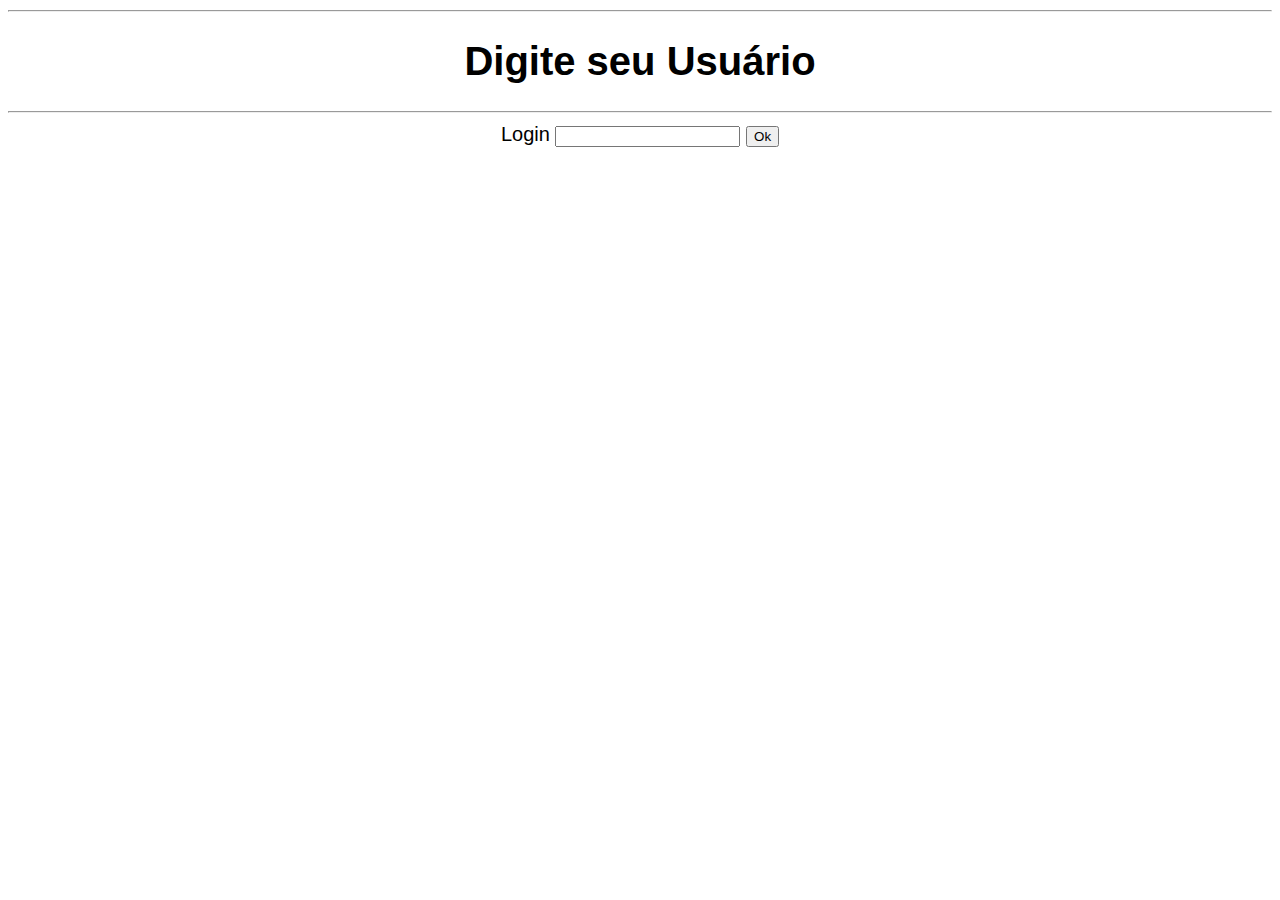
<file: index.html>
<!DOCTYPE html>
<html lang="pt-br">
<head>
    <meta charset="UTF-8">
    <meta http-equiv="X-UA-Compatible" content="IE=edge">
    <meta name="viewport" content="width=device-width, initial-scale=1.0">
    <title>nova idea lms</title>
    <style>
        body{
            font: 15pt normal ;
            font-family: sans-serif;
            text-align: center;
        }
    </style>
</head>
<body>
    <hr>
     <h1> Digite seu Usuário</h1>
    <hr>
    <a href="atLog1.html" id="atlog1"> </a>
    Login
    <input type="text" name="User" id="User">
    <input type="button" value="Ok" id="verificar">

<script>

    let verificar = window.document.querySelector('input#verificar')
    let atlog1 = document.querySelector('a#atlog1')

    function validar(){
        const currentUser = document.querySelector('input#User').value 
        
       
        switch (currentUser) {
        case 'lfernandes':
            window.location.href = atlog1          
            break;
        case 'log001':
            alert(`Olá senhor  ${currentUser}`)

            break;
        case 'log002':
             alert(`ola senhor ${currentUser}`)
            break;
        case 'operador001': 
             alert(`ola senhor ${currentUser}`)
             break;
        case 'operador002': 
             alert(`ola senhor ${currentUser}`)
            break;
        case 'operador003': 
             alert(`ola senhor ${currentUser}`)
            break;
             default: 
        alert(`Usuário nao encontrado`)
            break;
       }

    }
    verificar.addEventListener('click',validar)
    
</script>
</body>
</html>
</file>
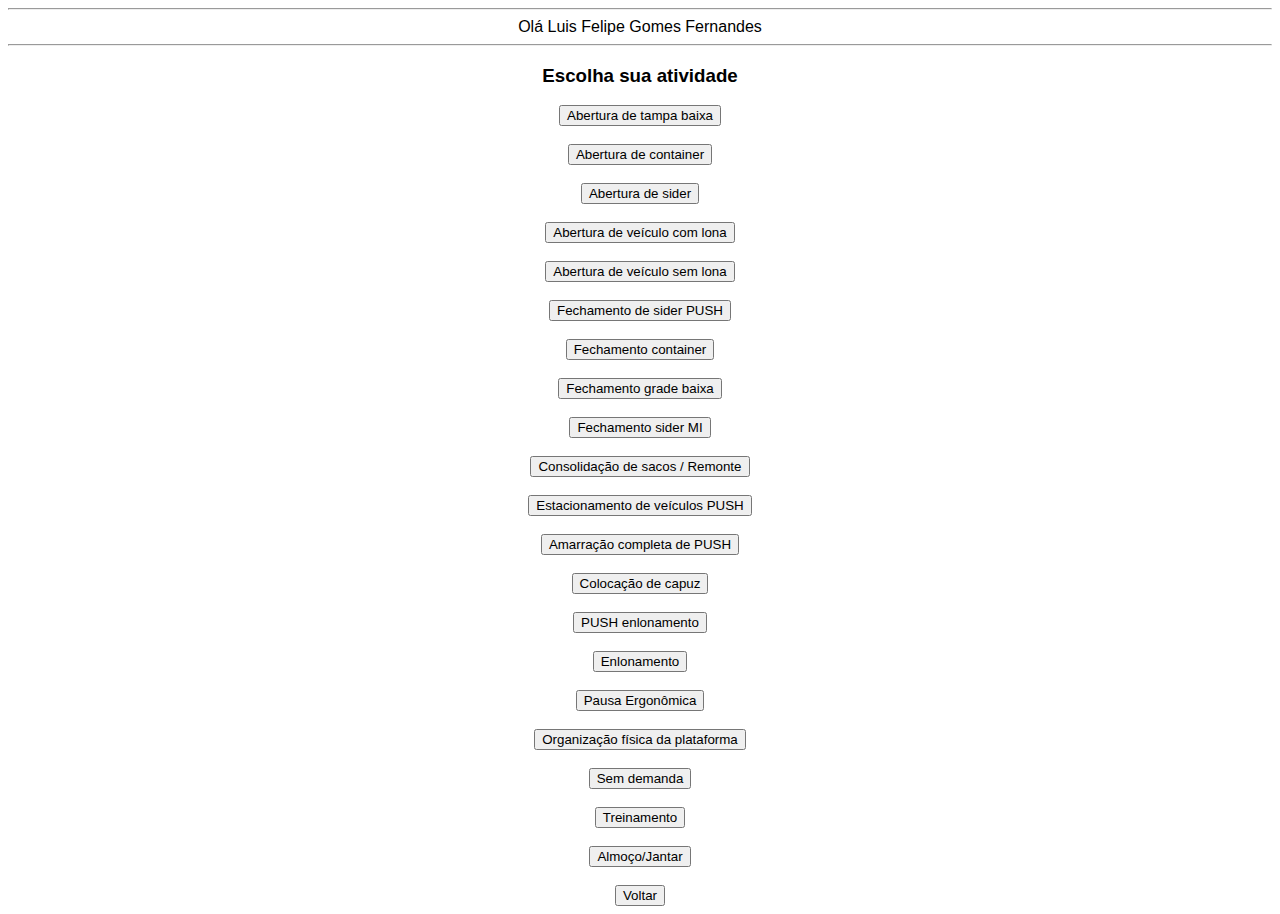
<file: atLog1.html>
<!DOCTYPE html>
<html lang="pt-br">
<head>
    <meta charset="UTF-8">
    <meta http-equiv="X-UA-Compatible" content="IE=edge">
    <meta name="viewport" content="width=device-width, initial-scale=1.0">
    <title>Atividades Aux. Log. 1</title>
    <style>
body{
    font-family: sans-serif;
    text-align: center;
}

    </style>
</head>
<body>
    <hr>
    </h1>Olá Luis Felipe Gomes Fernandes</h1>
    <hr>
    <h3>Escolha sua atividade</h3>
        <div id="funcoesBLOCO">
            <a href="quantidade.html"><abbr title="Abertura de tampas do grade baixa"><button> Abertura de tampa baixa </button></abbr></a><br>

            <br><a href="quantidade.html"><abbr title="Abertura das portas do container"><button> Abertura de container </button></abbr></a><br>

            <br><a href="quantidade.html"><abbr title="Abertura das cortinas do sider"><button> Abertura de sider </button></abbr></a><br>

            <br><a href="quantidade.html"><abbr title="DESCARGA DE PALLETS"><button> Abertura de veículo com lona </button></abbr></a><br>

            <br><a href="quantidade.html"><abbr title="DESCARGA DE PALLETS"><button> Abertura de veículo sem lona </button></abbr></a><br>

            <br><a href="quantidade.html"><abbr title="Fixação da cortina na dianteira do veículo e cintamento"><button> Fechamento de sider PUSH </button></abbr></a><br>

            <br><a href="quantidade.html"><abbr title="Fechamento das portas e colocação da super cinta em 'X' para big bags"><button> Fechamento container </button></abbr></a><br>

            <br><a href="quantidade.html"><abbr title="Fechamento do veículo em plataforma, fechamento de tampas e colocação de 'X'para deslocamento ao enlonamento "><button> Fechamento grade baixa </button></abbr></a><br>

            <br><a href="quantidade.html"><abbr title="Fechamento da cortina com travamento e amarração completa"><button> Fechamento sider MI </button></abbr></a><br>

            <br><a href="quantidade.html"><abbr title="Remonte de pontas e/ou retirada de sacos"><button> Consolidação de sacos / Remonte </button></abbr></a><br>

            <br><a href="quantidade.html"><abbr title="Estacionamento de veículos push em que não é necessário fazer nenhuma abertura, apenas a preparação do veículo: estacionamento, LOTO e etc."><button> Estacionamento de veículos PUSH </button></abbr></a><br>

            <br><a href="quantidade.html"><abbr title="Amarração do push (sem tampa)"><button> Amarração completa de PUSH </button></abbr></a><br>

            <br><a href="quantidade.html"><abbr title="Colocação de capuz transparente em pallet - restrição de cliente."><button> Colocação de capuz </button></abbr></a><br>

            <br><a href="quantidade.html"><abbr title="Para dias de chuva em que o push além do contamento é enlonado"><button> PUSH enlonamento </button></abbr></a><br>
    
            <br><a href="quantidade.html"><button> Enlonamento </button></a><br>

            <br><a href="#"><button> Pausa Ergonômica </button></a><br>

            <br><a href="#"><button> Organização física da plataforma </button></a><br>

            <br><a href="#"><button> Sem demanda </button></a><br>

            <br><a href="#"><button> Treinamento </button></a><br>
    
            <br><a href="#"><button> Almoço/Jantar </button></a><br>
        </div>

    <br><a href="/index.html"><input type="button" value="Voltar"></a>
</body>
</html>
</file>
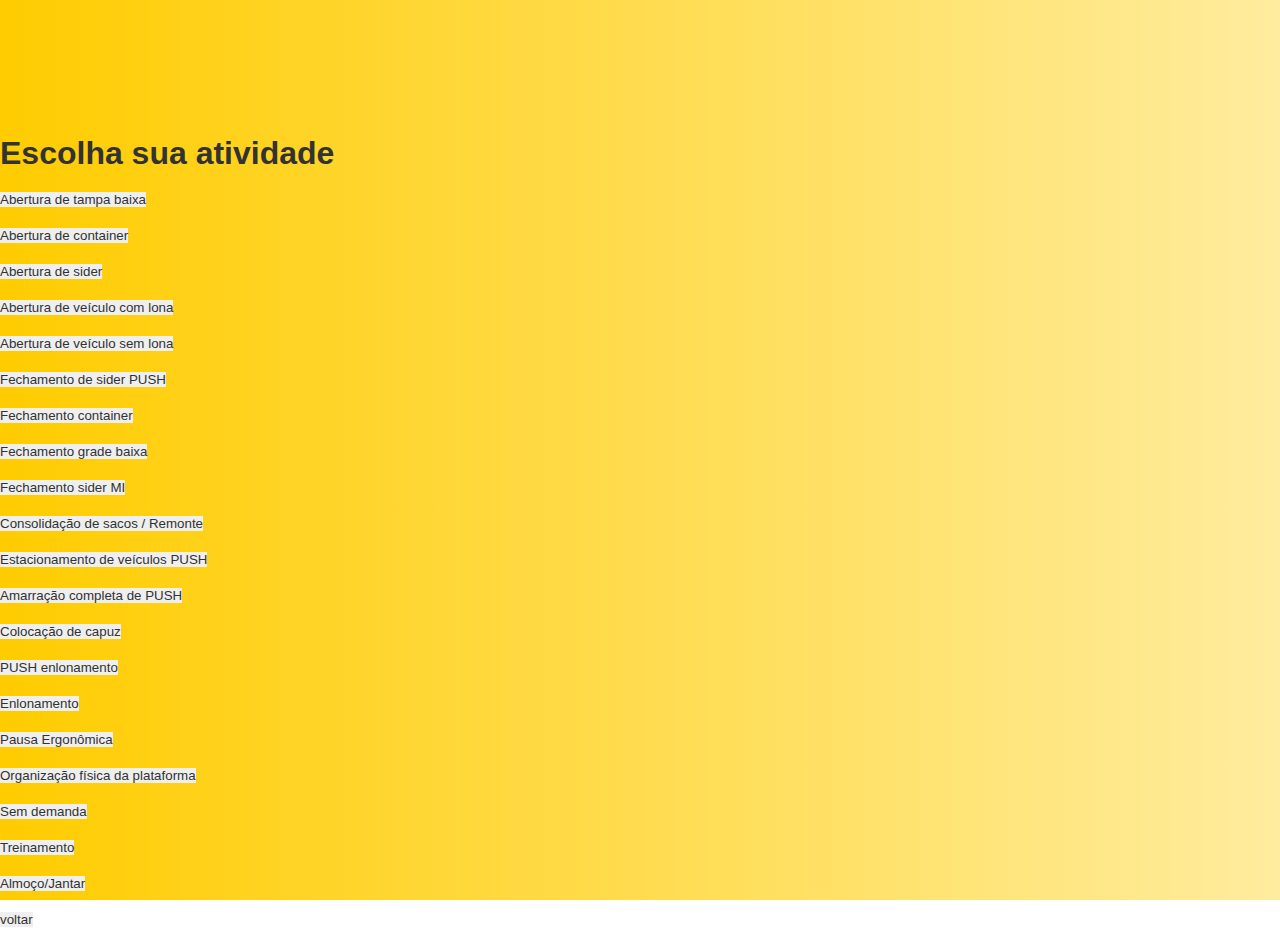
<file: auxlog1.html>
<!DOCTYPE html>
<html lang="pt-br">
<head>
    <meta charset="UTF-8">
    <meta http-equiv="X-UA-Compatible" content="IE=edge">
    <meta name="viewport" content="width=device-width, initial-scale=1.0">
    <title>Ideia LMS</title>
    <link rel="stylesheet" href="../css/style.css">
</head>
<body>
    <hr>
    <h1>Escolha sua atividade</h1>
    <hr></br>

    <a href="quantidade.html"><abbr title="Abertura de tampas do grade baixa"><button> Abertura de tampa baixa </button></abbr></a><br>

    <br><a href="quantidade.html"><abbr title="Abertura das portas do container"><button> Abertura de container </button></abbr></a><br>

    <br><a href="quantidade.html"><abbr title="Abertura das cortinas do sider"><button> Abertura de sider </button></abbr></a><br>

    <br><a href="quantidade.html"><abbr title="DESCARGA DE PALLETS"><button> Abertura de veículo com lona </button></abbr></a><br>

    <br><a href="quantidade.html"><abbr title="DESCARGA DE PALLETS"><button> Abertura de veículo sem lona </button></abbr></a><br>

    <br><a href="quantidade.html"><abbr title="Fixação da cortina na dianteira do veículo e cintamento"><button> Fechamento de sider PUSH </button></abbr></a><br>

    <br><a href="quantidade.html"><abbr title="Fechamento das portas e colocação da super cinta em 'X' para big bags"><button> Fechamento container </button></abbr></a><br>

    <br><a href="quantidade.html"><abbr title="Fechamento do veículo em plataforma, fechamento de tampas e colocação de 'X'para deslocamento ao enlonamento "><button> Fechamento grade baixa </button></abbr></a><br>

    <br><a href="quantidade.html"><abbr title="Fechamento da cortina com travamento e amarração completa"><button> Fechamento sider MI </button></abbr></a><br>

    <br><a href="quantidade.html"><abbr title="Remonte de pontas e/ou retirada de sacos"><button> Consolidação de sacos / Remonte </button></abbr></a><br>

    <br><a href="quantidade.html"><abbr title="Estacionamento de veículos push em que não é necessário fazer nenhuma abertura, apenas a preparação do veículo: estacionamento, LOTO e etc."><button> Estacionamento de veículos PUSH </button></abbr></a><br>

    <br><a href="quantidade.html"><abbr title="Amarração do push (sem tampa)"><button> Amarração completa de PUSH </button></abbr></a><br>

    <br><a href="quantidade.html"><abbr title="Colocação de capuz transparente em pallet - restrição de cliente."><button> Colocação de capuz </button></abbr></a><br>

    <br><a href="quantidade.html"><abbr title="Para dias de chuva em que o push além do contamento é enlonado"><button> PUSH enlonamento </button></abbr></a><br>
    
    <br><a href="quantidade.html"><button> Enlonamento </button></a><br>

    <br><a href="../userID/userID.html"><button> Pausa Ergonômica </button></a><br>

    <br><a href="../userID/userID.html"><button> Organização física da plataforma </button></a><br>

    <br><a href="../userID/userID.html"><button> Sem demanda </button></a><br>

    <br><a href="../userID/userID.html"><button> Treinamento </button></a><br>
    
    <br><a href="../userID/userID.html"><button> Almoço/Jantar </button></a><br>
    
    </br><a href="../areaExpedicao.html"><button>voltar</button></a>
</body>
</html>
</file>
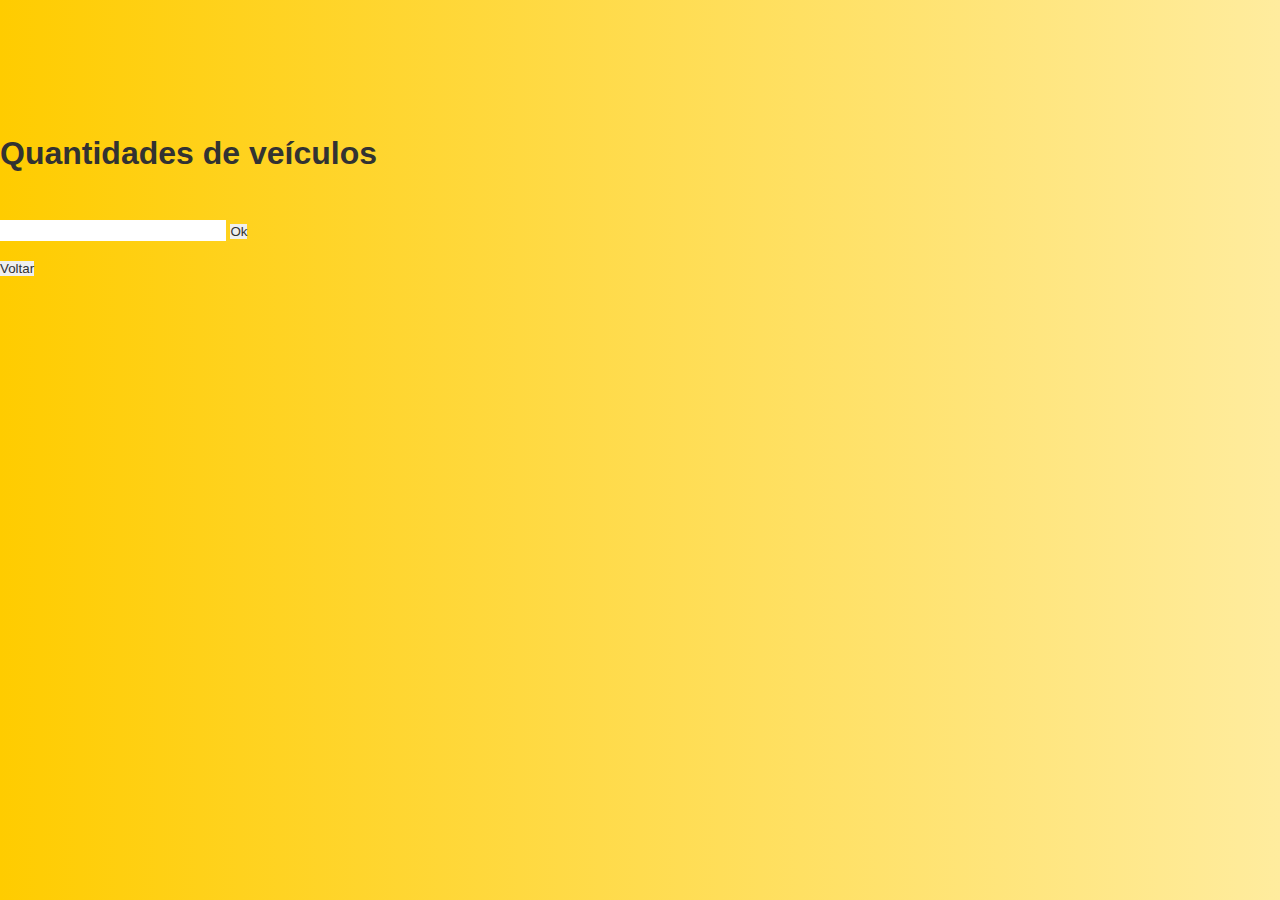
<file: quantidade.html>
<!DOCTYPE html>
<html lang="pt-br">
<head>
    <meta charset="UTF-8">
    <meta http-equiv="X-UA-Compatible" content="IE=edge">
    <meta name="viewport" content="width=device-width, initial-scale=1.0">
    <title>Ideia LMS</title>
    <link rel="stylesheet" href="../css/style.css">
</head>
<body>
    <hr>
    <h1>Quantidades de veículos
    </h1><hr></br>

    <input type="number">  <a href="../userID/userID.html"><button>Ok</button></a></br>
    
   </br><a href="../Função/auxlog2.html"><button>Voltar</button></a>
    
</body>
</html>
</file>
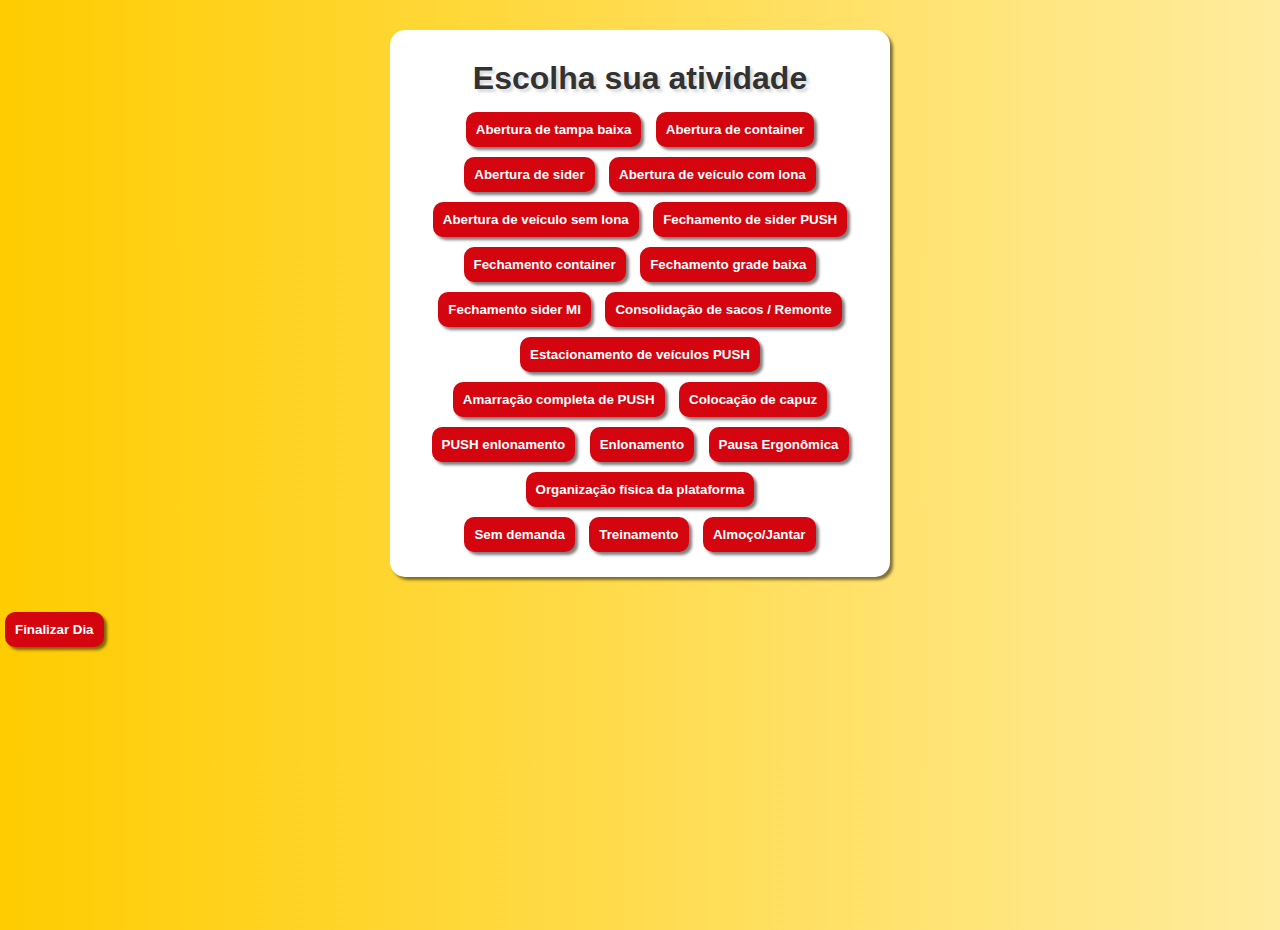
<file: auxlog/auxlog1.html>
<!DOCTYPE html>
<html lang="pt-br">
<head>
    <meta charset="UTF-8">
    <meta http-equiv="X-UA-Compatible" content="IE=edge">
    <meta name="viewport" content="width=device-width, initial-scale=1.0">
    <title>Ideia LMS</title>
    <link rel="stylesheet" href="css/style.css">
</head>
<body>
    <div class="main">
    
    <h1>Escolha sua atividade</h1>
    

    <a href="../quantidade/quantidade.html"><abbr title="Abertura de tampas do grade baixa"><button> Abertura de tampa baixa </button></abbr></a>

    <a href="../quantidade/quantidade.html"><abbr title="Abertura das portas do container"><button> Abertura de container </button></abbr></a>

    <a href="../quantidade/quantidade.html"><abbr title="Abertura das cortinas do sider"><button> Abertura de sider </button></abbr></a>

    <a href="../quantidade/quantidade.html"><abbr title="DESCARGA DE PALLETS"><button> Abertura de veículo com lona </button></abbr></a>

    <a href="../quantidade/quantidade.html"><abbr title="DESCARGA DE PALLETS"><button> Abertura de veículo sem lona </button></abbr></a>

    <a href="../quantidade/quantidade.html"><abbr title="Fixação da cortina na dianteira do veículo e cintamento"><button> Fechamento de sider PUSH </button></abbr></a>

    <a href="../quantidade/quantidade.html"><abbr title="Fechamento das portas e colocação da super cinta em 'X' para big bags"><button> Fechamento container </button></abbr></a>

    <a href="../quantidade/quantidade.html"><abbr title="Fechamento do veículo em plataforma, fechamento de tampas e colocação de 'X'para deslocamento ao enlonamento "><button> Fechamento grade baixa </button></abbr></a>

    <a href="../quantidade/quantidade.html"><abbr title="Fechamento da cortina com travamento e amarração completa"><button> Fechamento sider MI </button></abbr></a>

    <a href="../quantidade/quantidade.html"><abbr title="Remonte de pontas e/ou retirada de sacos"><button> Consolidação de sacos / Remonte </button></abbr></a>

    <a href="../quantidade/quantidade.html"><abbr title="Estacionamento de veículos push em que não é necessário fazer nenhuma abertura, apenas a preparação do veículo: estacionamento, LOTO e etc."><button> Estacionamento de veículos PUSH </button></abbr></a>

    <a href="../quantidade/quantidade.html"><abbr title="Amarração do push (sem tampa)"><button> Amarração completa de PUSH </button></abbr></a>

    <a href="../quantidade/quantidade.html"><abbr title="Colocação de capuz transparente em pallet - restrição de cliente."><button> Colocação de capuz </button></abbr></a>

    <a href="../quantidade/quantidade.html"><abbr title="Para dias de chuva em que o push além do contamento é enlonado"><button> PUSH enlonamento </button></abbr></a>
    
    <a href="../quantidade/quantidade.html"><button> Enlonamento </button></a>

    <a href="../index.html"><button> Pausa Ergonômica </button></a><br>

    <a href="../index.html"><button> Organização física da plataforma </button></a><br>

    <a href="../index.html"><button> Sem demanda </button></a>

    <a href="../index.html"><button> Treinamento </button></a>
    
    <a href="../index.html"><button> Almoço/Jantar </button></a>
    
 
</div>
<a href="../index.html"><button> Finalizar Dia</button></a>
</body>
</html>
</file>
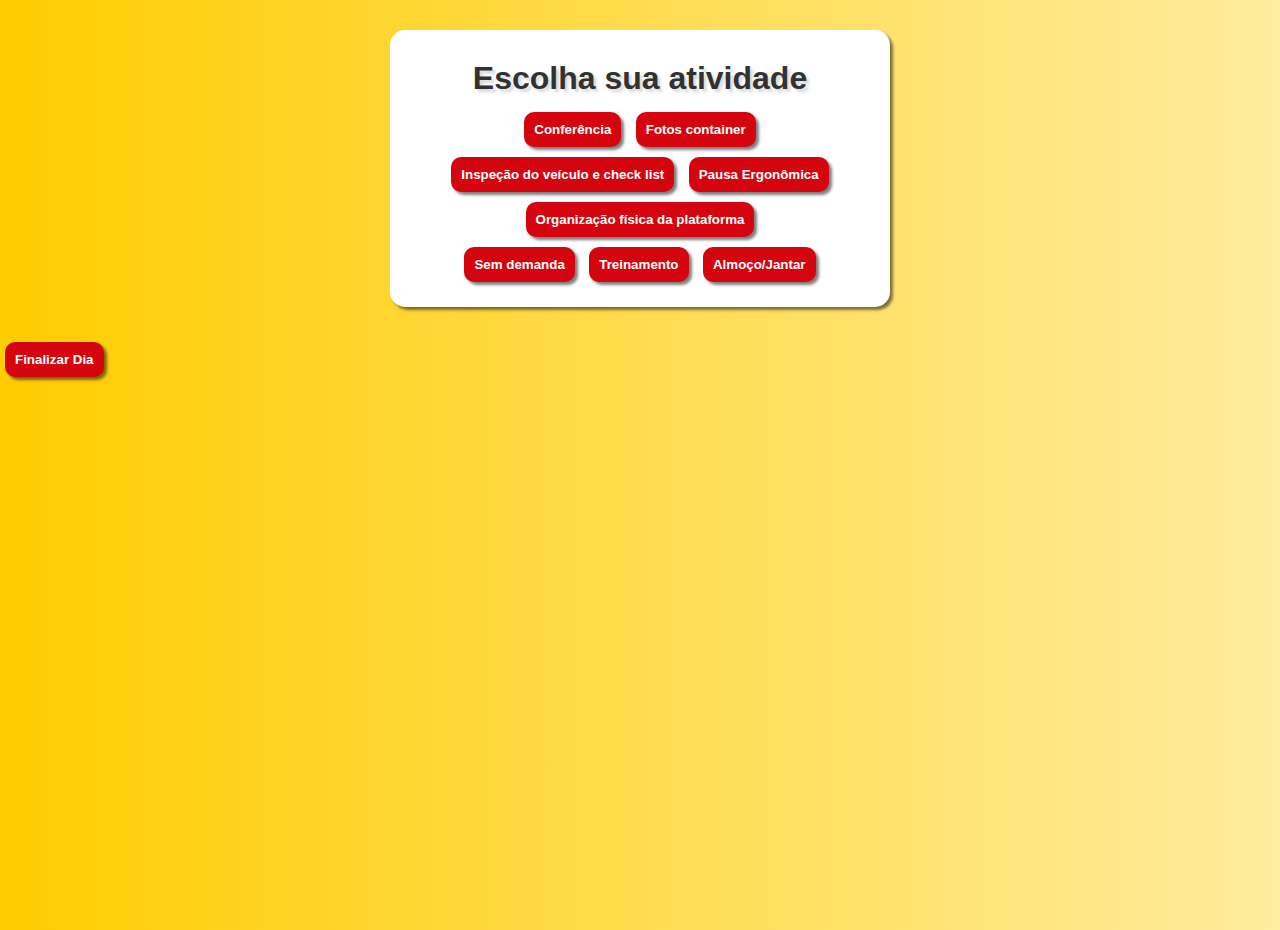
<file: auxlog2/auxlog2.html>
<!DOCTYPE html>
<html lang="pt-br">
<head>
    <meta charset="UTF-8">
    <meta http-equiv="X-UA-Compatible" content="IE=edge">
    <meta name="viewport" content="width=device-width, initial-scale=1.0">
    <title>Ideia LMS</title>
    <link rel="stylesheet" href="../auxlog/css/style.css">
</head>
<body>
    <div class="main">
    <h1>Escolha sua atividade</h1>
    
    
    <a href="../quantidade/quantidade.html"><abbr title="Conferir o produto,lote,condições de embalagem/paletização"><button> Conferência </button></a></abbr>

    <a href="../quantidade/quantidade.html"><abbr title="Fotos tiradas do material no decorrer do carregamento"><button> Fotos container </button></abbr></a>

    <a href="../quantidade/quantidade.html"><abbr title="Inspeção inicial do veículo e realização do check list"><button> Inspeção do veículo e check list </button></abbr></a>

    <a href="../index.html"><button> Pausa Ergonômica </button></a>
    
    <a href="../index.html"><button> Organização física da plataforma </button></a><br>
    <a href="../index.html"><button> Sem demanda </button></a>

    <a href="../index.html"><button> Treinamento </button></a>

    <a href="../index.html"><button> Almoço/Jantar </button></a>
</div>
<a href="../index.html"><button> Finalizar Dia </button></a>
    
</body>
</html>
</file>
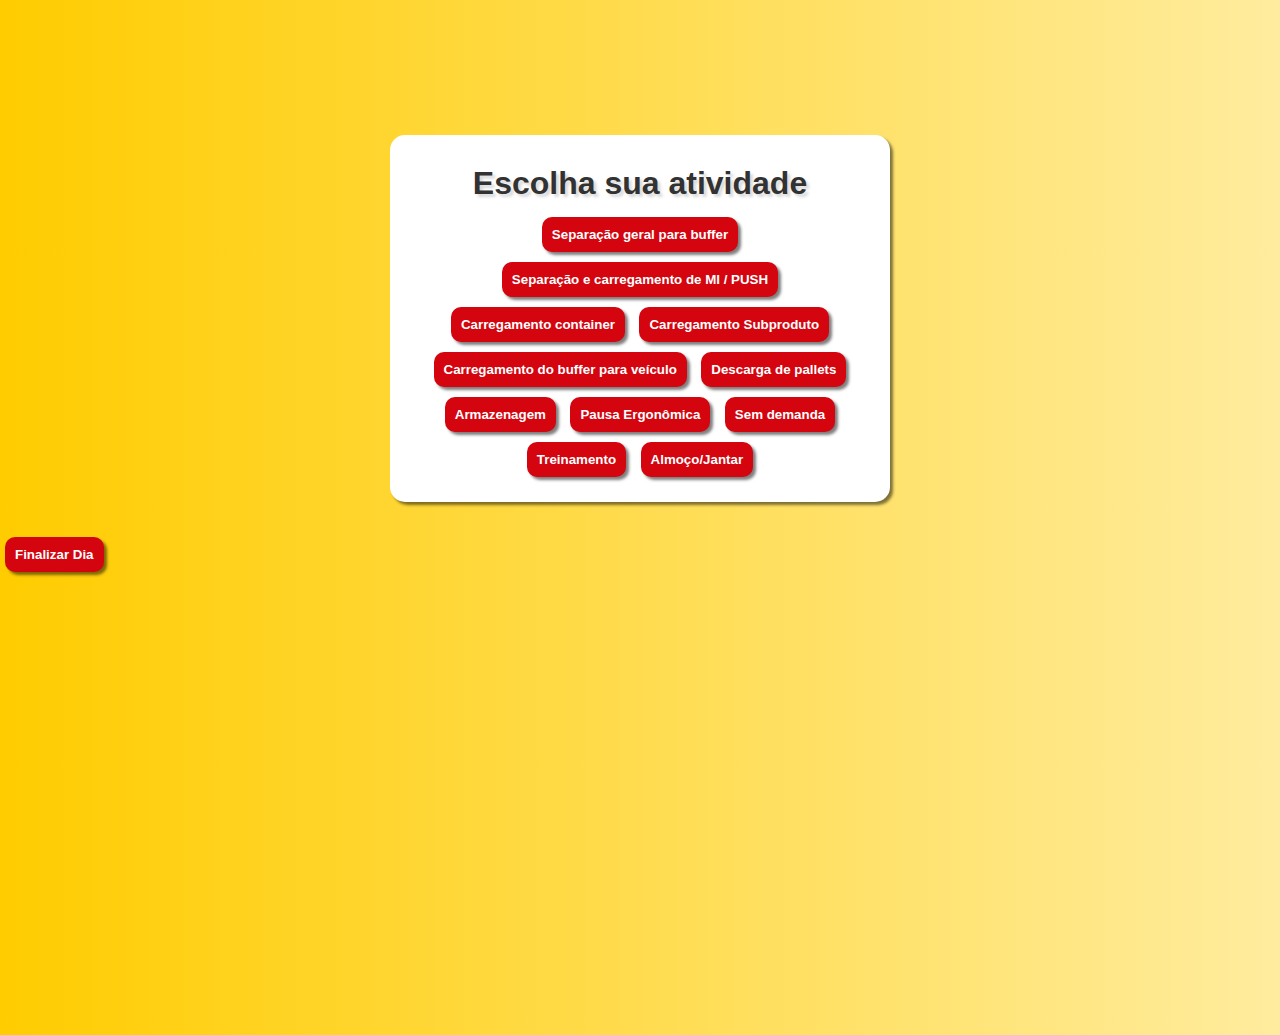
<file: operador/operadorEmpilhadeira.html>
<!DOCTYPE html>
<html lang="pt-br">
<head>
    <meta charset="UTF-8">
    <meta http-equiv="X-UA-Compatible" content="IE=edge">
    <meta name="viewport" content="width=device-width, initial-scale=1.0">
    <title>Ideia LMS</title>
    <link rel="stylesheet" href="css/style.css">
</head>
<body>
    <div class="main">
    
    <h1>Escolha sua atividade</h1>
    

    <a href="../quantidade/quantidadePallets.html"><abbr title="Apenas separação do material, indeoendente para o tipo de veículo que for"><button> Separação geral para buffer </button></abbr></a>

   <a href="../quantidade/quantidadePallets.html"><abbr title="Separação do material e embarque no veículo"><button> Separação e carregamento de MI / PUSH </button></abbr></a>

    <a href="../quantidade/quantidadePallets.html"><abbr title="Embarque do material no container + tempo das fotos"><button> Carregamento container </button></abbr></a>
    
    <a href="../quantidade/quantidadePallets.html"><abbr title="Processo completo de subproduto"><button> Carregamento Subproduto </button></abbr></a>
    
    <a href="../quantidade/quantidadePallets.html"><abbr title="Carregamento do material separado em buffer para o veículo"><button> Carregamento do buffer para veículo </button></abbr></a>
    
    <a href="../quantidade/quantidade.html"><abbr title="Descarga de pallets"><button> Descarga de pallets </button></abbr></a>
    
    <a href="../quantidade/quantidadePallets.html"><button> Armazenagem </button></a>

    <a href="../index.html"><button> Pausa Ergonômica </button></a>

    <a href="../index.html"><button> Sem demanda </button></a>

    <a href="../index.html"><button> Treinamento </button></a>

    <a href="../index.html"><button> Almoço/Jantar </button></a>
    
</div>
<a href="../index.html"><button> Finalizar Dia </button></a>
</body>
</html>
</file>
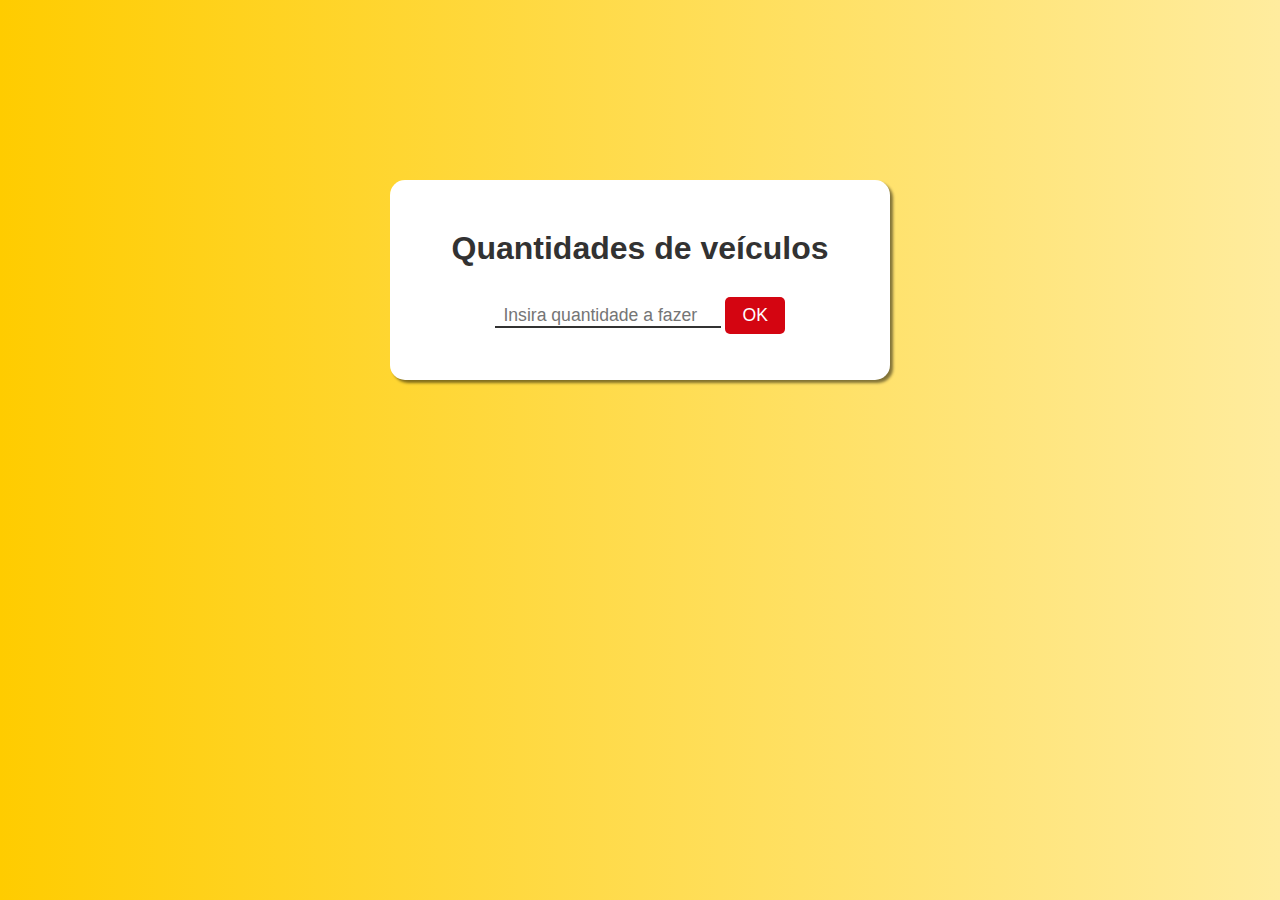
<file: quantidade/quantidade.html>
<!DOCTYPE html>
<html lang="pt-br">
<head>
    <meta charset="UTF-8">
    <meta http-equiv="X-UA-Compatible" content="IE=edge">
    <meta name="viewport" content="width=device-width, initial-scale=1.0">
    <title>Ideia LMS</title>
    <link rel="stylesheet" href="css/style.css">
    
</head>
<body>
    <div class="main">

    <h1>Quantidades de veículos</h1>
    
    <label for="txtquant"></label>
    <input id ="txtquant" type="number" placeholder="Insira quantidade a fazer">  

    <input id="btn-ok" type="button" onclick="registrar()" value="OK">

    
    </div>
    <script src="js/script.js"></script>
</body>
</html>
</file>
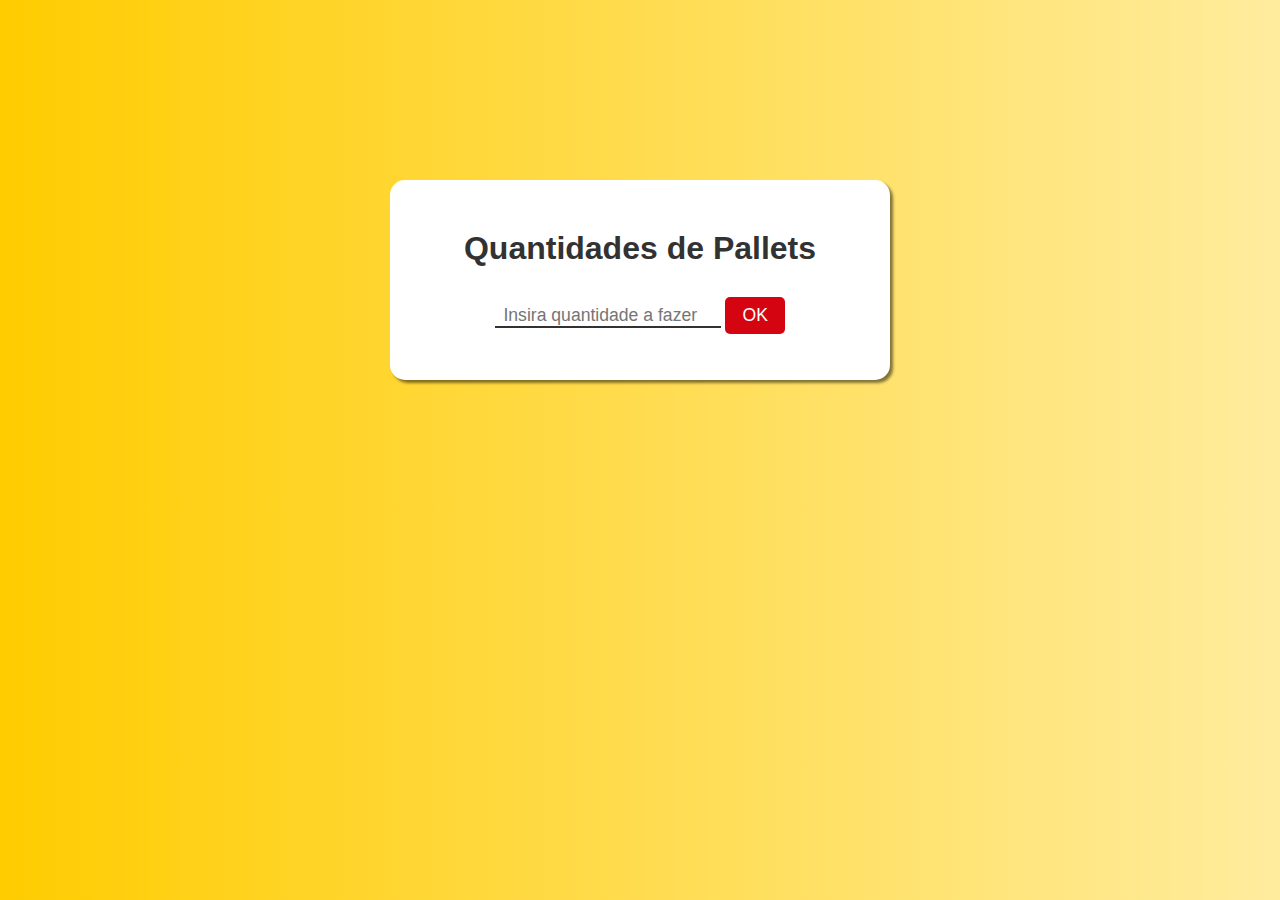
<file: quantidade/quantidadePallets.html>
<!DOCTYPE html>
<html lang="pt-br">
<head>
    <meta charset="UTF-8">
    <meta http-equiv="X-UA-Compatible" content="IE=edge">
    <meta name="viewport" content="width=device-width, initial-scale=1.0">
    <title>Ideia LMS</title>
    <link rel="stylesheet" href="css/style.css">
    
</head>
<body>
    <div class="main">

    <h1>Quantidades de Pallets</h1>
    
    <label for="txtquant"></label>
    <input id ="txtquant" type="number" placeholder="Insira quantidade a fazer">  

    <input id="btn-ok" type="button" onclick="registrar()" value="OK">

    
    </div>
    <script src="js/script.js"></script>
</body>
</html>
</file>
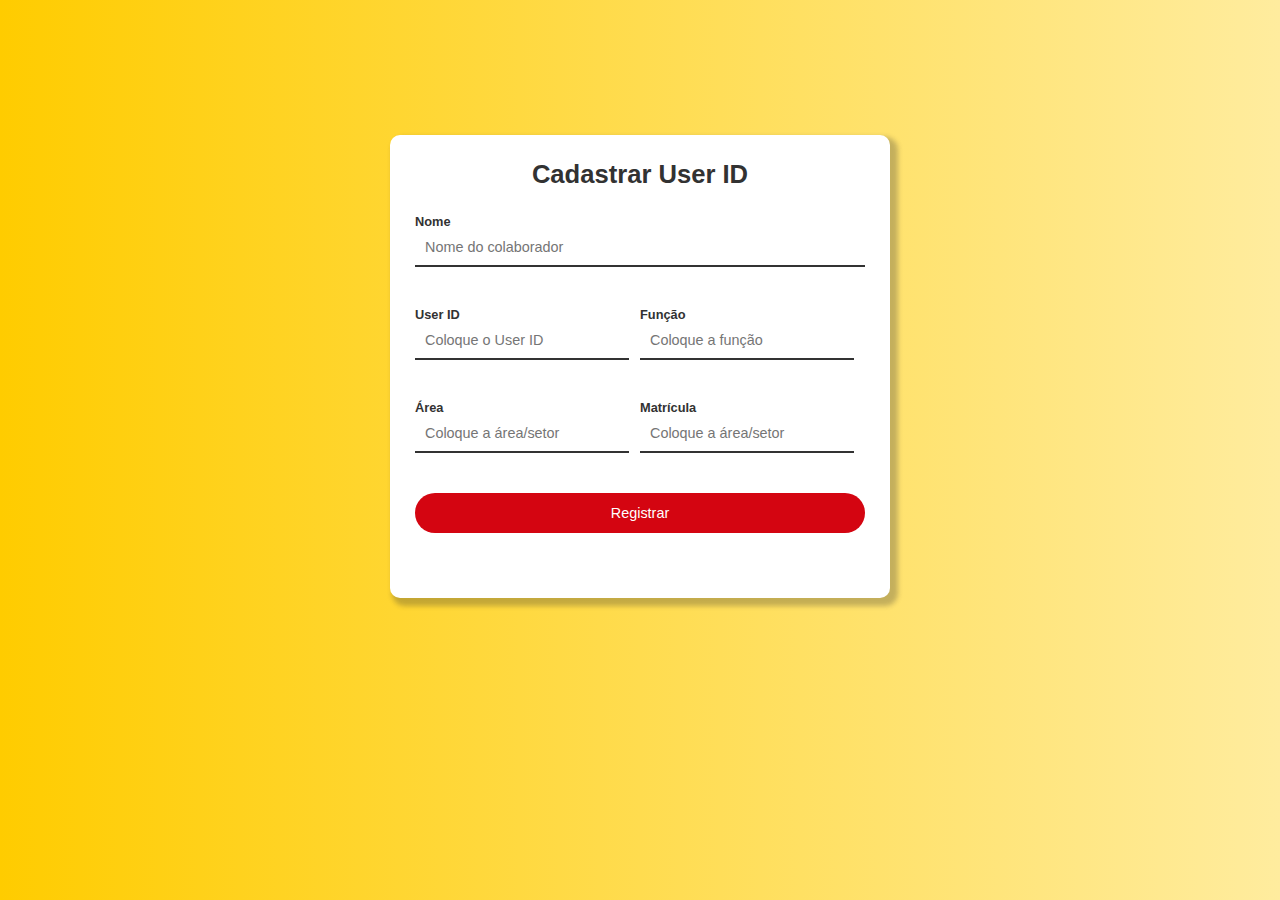
<file: tela cadastro/cadastro.html>
<!DOCTYPE html>
<html lang="pt-br">
<head>
    <meta charset="UTF-8">
    <meta http-equiv="X-UA-Compatible" content="IE=edge">
    <meta name="viewport" content="width=device-width, initial-scale=1.0">
    <title>Cadastro de usuario</title>
    <link rel="stylesheet" href="css/style.css">
</head>
<body>
    <div id="main-container">
        <h1>Cadastrar User ID</h1>
        <form id="register-form">
            
            <div class="full-box">
                <label for="name" data-min-length="3">Nome</label>
                <input type="text" name="name" id="name" placeholder="Nome do colaborador">

            </div>
            <div class="half-box spacing">
                <label for="usuario">User ID</label>
                <input type="text" name="usuario" id="usuario" placeholder="Coloque o User ID">

            </div>
            <div class="half-box spacing">
                <label for="função">Função</label>
                <input type="text" name="funcao" id="funcao" placeholder="Coloque a função">

            </div>
            <div class="half-box spacing">
                <label for="área">Área</label>
                <input type="text" name="area" id="area" placeholder="Coloque a área/setor">

            </div>
            <div class="half-box spacing">
                <label for="área">Matrícula</label>
                <input type="text" name="matricula" id="matricula" placeholder="Coloque a área/setor">

            </div>
            <div class="full-box">
                <input type="submit"  id="btn-submit" value="Registrar">

            </div>
            
        </form>

    </div>
    <p class="error-validation template"></p>
    <script src="js/script.js"></script>
</body>
</html>
</file>
<file: css/style.css>
@charset "utf-8";
*{
    margin: 0;
    padding: 0;
    box-sizing: border-box;
    font-family: Arial, Helvetica, sans-serif;
    color: #323232;
    border: none;
    
}

body{
    padding-top: 15vh;
    background:linear-gradient(to right,#FFCC00,#FFEC9E);
    background-repeat: no-repeat;
    background-attachment: fixed;
    height: 100vh;
    
}
.main{
    background-color: white;
    width: 430px;
    height: 200px;
    margin: 0px auto;
    text-align: center;
    padding: 50px;
    border-radius: 15px;
    box-shadow: 3px 3px 3px rgba(0, 0, 0, 0.493);

}
label , input {
    margin-top: 30px;
    font-size: 1.1em;
}
#btn-ok{
    background-color: #D40511;
    color: white;
    padding: 8px;
    border-radius: 5px;
    width:60px;
    cursor: pointer;
    
}
#user{
    border-bottom: solid 2px #323232;
    text-align: center;
    
}
#user:focus{
    outline: none;
}
</file>
<file: auxlog/css/style.css>
@charset "utf-8";
*{
    margin: 0;
    padding: 0;
    box-sizing: border-box;
    font-family: Arial, Helvetica, sans-serif;
    color: #323232;
    border: none;
    
}

body{
    background:linear-gradient(to right,#FFCC00  ,#FFEC9E);
    text-shadow: 3px 3px 3px rgba(0, 0, 0, 0.151);
    background-repeat: no-repeat;
    height: 100vh;
}

.main{
    width: 500px;
    background-color: white;
    border-radius: 15px;
    margin: 30px auto;
    padding: 20px;
    text-align: center;
    box-shadow: 3px 3px 3px rgba(0, 0, 0, 0.507);
    
}
h1{
    font-weight: bold;
    padding: 10px;
}
button{
    margin: 5px;
    padding: 10px;
    border-radius: 10px;
    text-align: center;
    background-color: #d4050f;
    color:white;
    box-shadow: 3px 3px 3px rgba(0, 0, 0, 0.507);
    font-weight: bold;
    

    
}
#voltar{
    margin: 0px;
    padding: 0px;
    position: relative;
    left: 48%;
}
button:hover{
    color: black;
    background-color: transparent;
    border: solid 2px #d4050f;
}
</file>
<file: operador/css/style.css>
@charset "utf-8";
*{
    margin: 0;
    padding: 0;
    box-sizing: border-box;
    font-family: Arial, Helvetica, sans-serif;
    color: #323232;
    border: none;
    
}

body{
    margin-top: 15vh;
    background:linear-gradient(to right,#FFCC00  ,#FFEC9E);
    text-shadow: 3px 3px 3px rgba(0, 0, 0, 0.151);
    background-repeat: no-repeat;
    height: 100vh;
}

.main{
    width: 500px;
    background-color: white;
    border-radius: 15px;
    margin: 30px auto;
    padding: 20px;
    text-align: center;
    box-shadow: 3px 3px 3px rgba(0, 0, 0, 0.507);
    
}
h1{
    font-weight: bold;
    padding: 10px;
}
button{
    margin: 5px;
    padding: 10px;
    border-radius: 10px;
    text-align: center;
    background-color: #d4050f;
    color:white;
    box-shadow: 3px 3px 3px rgba(0, 0, 0, 0.507);
    font-weight: bold;
    

    
}
#voltar{
    margin: 0px;
    padding: 0px;
    position: relative;
    left: 48%;
}
button:hover{
    color: black;
    background-color: transparent;
    border: solid 2px #d4050f;
}
</file>
<file: quantidade/css/style.css>
@charset "utf-8";
*{
    margin: 0;
    padding: 0;
    box-sizing: border-box;
    font-family: Arial, Helvetica, sans-serif;
    color: #323232;
    border: none;
    
}

body{
    padding-top: 15vh;
    background:linear-gradient(to right,#FFCC00  ,#FFEC9E);
    background-repeat: no-repeat;
    height: 100vh;
}
.main{
    background-color: white;
    width: 500px;
    height: 200px;
    margin: 5vh auto;
    text-align: center;
    padding: 50px;
    border-radius: 15px;
    box-shadow: 3px 3px 3px rgba(0, 0, 0, 0.493);

}
label , input {
    margin-top: 30px;
    font-size: 1.1em;
}
#btn-ok{
    background-color: #D40511;
    color: white;
    padding: 8px;
    border-radius: 5px;
    width:60px;
    cursor: pointer;
    
}
#txtquant{
    border-bottom: solid 2px #323232;
    text-align: center;
    
}
#txtquant:focus{
    outline: none;
}
</file>
<file: tela cadastro/css/style.css>
@charset "utf-8";
*{
    margin: 0;
    padding: 0;
    box-sizing: border-box;
    font-family: Arial, Helvetica, sans-serif;
    color: #323232;
    border: none;

}

input , label {
    display: block;
    width: 100%;

}
input:focus , label:focus{
    outline: none;
}

body{
    padding-top: 15vh;
    background:linear-gradient(to right,#FFCC00  ,#FFEC9E);background-repeat: no-repeat;
    height: 100vh;
    
}
#main-container{
    width: 500px;
    margin-left: auto;
    margin-right: auto;
    background-color: white;
    border-radius: 10px;
    padding: 25px;
    box-shadow:  5px 5px 5px 3px #32323249;
    
}
#main-container h1{
    text-align: center;
    margin-bottom: 25px;
    font-size: 1.6rem;
    

}
form{
    display: flex;
    flex-wrap: wrap;
    justify-content: space-between;

}
.full-box{
    flex: 1 1 100%;
    position: relative;
}
.half-box{
    flex: 1 1 45%;
    position: relative;

}
.spacing{
    margin-right: 2.5%;

}
label{
    font-weight: bold;
    font-size: .8rem;

}
input{
    border-bottom: 2px solid #323232;
    padding: 10px;
    font-size: .9rem;
    margin-bottom: 40px;
}
input:focus{
    border-color:#D40511 ;
}
input[type="submit"]{
    background-color: #D40511;
    color: white;
    border: none;
    border-radius: 20px;
    height: 40px ;
    cursor: pointer;
    
}
.error-validation{
    color: #D40511;
    position: absolute;
    top: 57px;
    font-size: .8rem;
}
.template{
    display: none;
}
</file>
